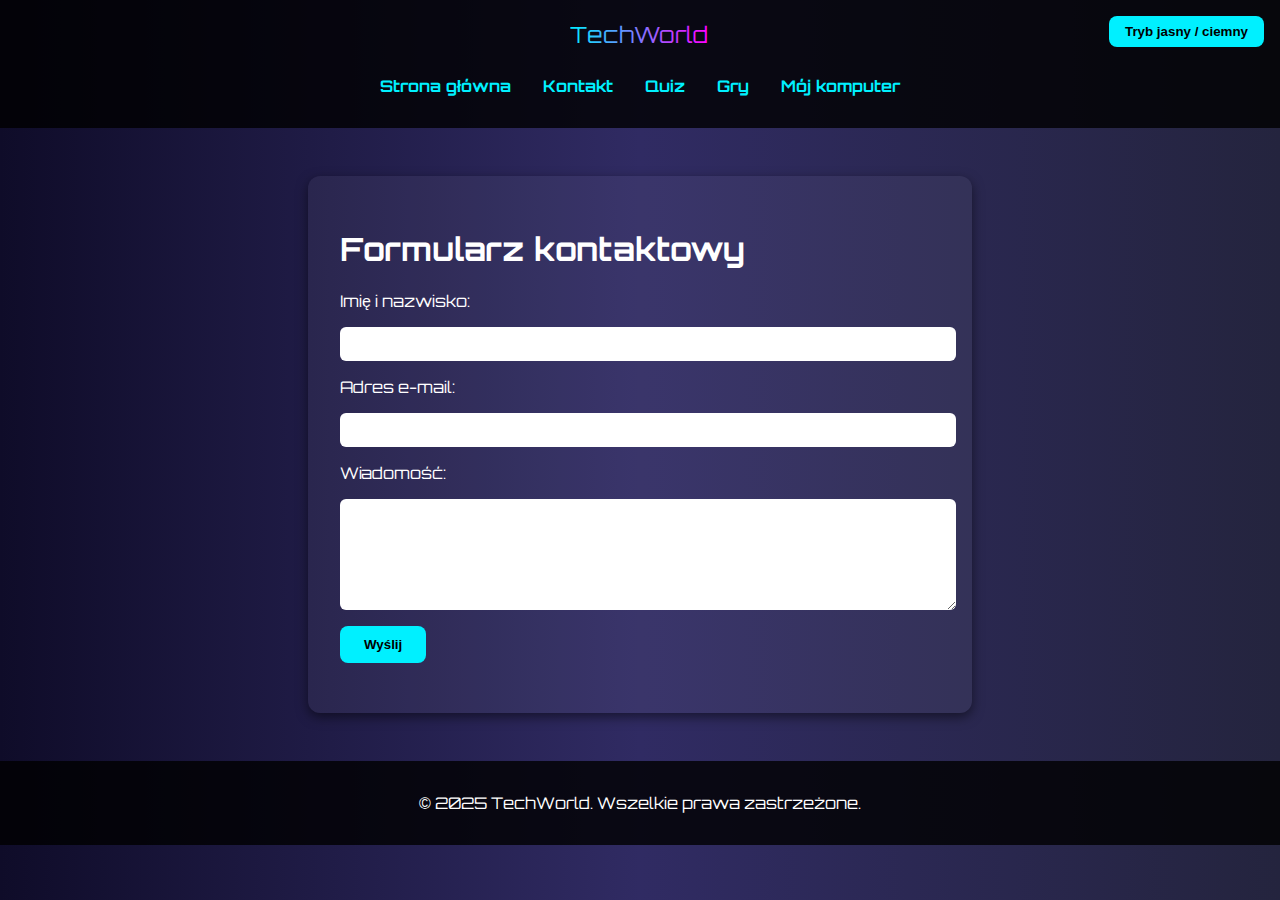
<file: kontakt.html>
<!DOCTYPE html>
<html lang="pl">
<head>
  <meta charset="UTF-8" />
  <meta name="viewport" content="width=device-width, initial-scale=1.0" />
  <meta name="description" content="Formularz kontaktowy TechWorld">
  <title>Kontakt - TechWorld</title>

  <!-- Import czcionki Orbitron z Google Fonts -->
  <link href="https://fonts.googleapis.com/css2?family=Orbitron:wght@500&display=swap" rel="stylesheet">

  <style>
    /* Ogólne ustawienia wyglądu strony */
    body {
      margin: 0;
      font-family: 'Orbitron', sans-serif;
      background: linear-gradient(to right, #0f0c29, #302b63, #24243e);
      color: #ffffff;
      transition: background 0.5s, color 0.5s;
    }

    /* Styl nagłówka i stopki */
    header, footer {
      background-color: rgba(0, 0, 0, 0.8);
      padding: 1rem 2rem;
      text-align: center;
    }

    /* Styl menu nawigacyjnego */
    nav ul {
      list-style: none;
      padding: 0;
      display: flex;
      justify-content: center;
      gap: 2rem;
    }

    nav a {
      color: #00f0ff;
      text-decoration: none;
      font-weight: bold;
    }

    nav a:hover {
      color: #ff00ff;
    }

    /* Kontener formularza */
    .form-container {
      max-width: 600px;
      margin: 3rem auto;
      background-color: rgba(255, 255, 255, 0.05);
      padding: 2rem;
      border-radius: 12px;
      box-shadow: 0 4px 12px rgba(0, 0, 0, 0.5);
    }

    /* Pola formularza */
    label, input, textarea {
      display: block;
      width: 100%;
      margin-bottom: 1rem;
      font-size: 1rem;
    }

    input, textarea {
      padding: 0.5rem;
      border: none;
      border-radius: 6px;
    }

    /* Przycisk wyślij */
    button {
      background: #00f0ff;
      border: none;
      padding: 0.7rem 1.5rem;
      font-weight: bold;
      border-radius: 8px;
      cursor: pointer;
      transition: background-color 0.3s ease;
    }

    button:hover {
      background: #ff00ff;
      color: #fff;
    }

    /* Przycisk przełączania motywu */
    .toggle-theme {
      position: fixed;
      top: 1rem;
      right: 1rem;
      background: #00f0ff;
      color: #000;
      border: none;
      padding: 0.5rem 1rem;
      border-radius: 8px;
      cursor: pointer;
      font-weight: bold;
      z-index: 999;
    }

    /* Styl dla jasnego motywu */
    body.light-mode {
      background: linear-gradient(to right, #ffffff, #e3e3e3);
      color: #000000;
    }

    body.light-mode nav a {
      color: #0000ff;
    }

    body.light-mode nav a:hover {
      color: #ff0080;
    }

    body.light-mode .toggle-theme {
      background: #0000ff;
      color: #fff;
    }

    /* Styl komunikatów o błędach */
    .error {
      color: red;
      font-size: 1.1rem;
    }
  </style>
</head>
<body>

  <!-- Przycisk przełączania motywu jasny/ciemny -->
  <button class="toggle-theme">Tryb jasny / ciemny</button>

  <!-- Nagłówek z logo SVG oraz nawigacją -->
  <header>
    <svg width="140" height="40" viewBox="0 0 300 80" xmlns="http://www.w3.org/2000/svg">
      <text x="0" y="55" font-family="Orbitron" font-size="48" fill="url(#grad1)">TechWorld</text>
      <defs>
        <linearGradient id="grad1" x1="0" y1="0" x2="1" y2="0">
          <stop offset="0%" stop-color="#00f0ff" />
          <stop offset="100%" stop-color="#ff00ff" />
        </linearGradient>
      </defs>
    </svg>

    <!-- Menu nawigacyjne -->
    <nav>
      <ul>
        <li><a href="index.html">Strona główna</a></li>
        <li><a href="kontakt.html">Kontakt</a></li>
        <li><a href="quiz.html">Quiz</a></li>
        <li><a href="temat1.html">Gry</a></li>
        <li><a href="temat2.html">Mój komputer</a></li>
      </ul>
    </nav>
  </header>

  <!-- Główna zawartość strony -->
  <main>
    <section class="form-container">
      <h1>Formularz kontaktowy</h1>
      <!-- Formularz kontaktowy -->
      <form id="contactForm">
        <label for="name">Imię i nazwisko:</label>
        <input type="text" id="name" name="name" required />

        <label for="email">Adres e-mail:</label>
        <input type="email" id="email" name="email" required />

        <label for="message">Wiadomość:</label>
        <textarea id="message" name="message" rows="5" required></textarea>

        <button type="submit">Wyślij</button>
      </form>

      <!-- Miejsce na komunikat po przesłaniu formularza -->
      <p id="feedback" class="error"></p>
    </section>
  </main>

  <!-- Stopka strony -->
  <footer>
    <p>&copy; 2025 TechWorld. Wszelkie prawa zastrzeżone.</p>
  </footer>

  <!-- Skrypt JavaScript -->
  <script>
    // Obsługa przycisku zmiany motywu jasny/ciemny
    document.querySelector('.toggle-theme').addEventListener('click', () => {
      document.body.classList.toggle('light-mode');
    });

    // Walidacja formularza po kliknięciu "Wyślij"
    document.getElementById('contactForm').addEventListener('submit', function (e) {
      e.preventDefault(); // Zatrzymuje domyślne wysyłanie formularza

      // Pobranie danych z pól formularza
      const name = document.getElementById('name').value.trim();
      const email = document.getElementById('email').value.trim();
      const message = document.getElementById('message').value.trim();
      const feedback = document.getElementById('feedback');

      // Sprawdzenie długości imienia
      if (name.length < 3) {
        feedback.textContent = 'Imię jest za krótkie.';
        feedback.style.color = 'red';
        return;
      }

      // Sprawdzenie poprawności e-maila
      const emailRegex = /^[^\s@]+@[^\s@]+\.[^\s@]+$/;
      if (!emailRegex.test(email)) {
        feedback.textContent = 'Nieprawidłowy adres e-mail.';
        feedback.style.color = 'red';
        return;
      }

      // Sprawdzenie długości wiadomości
      if (message.length < 10) {
        feedback.textContent = 'Wiadomość powinna zawierać przynajmniej 10 znaków.';
        feedback.style.color = 'red';
        return;
      }

      // Komunikat o powodzeniu i reset formularza
      feedback.textContent = 'Wiadomość została wysłana!';
      feedback.style.color = 'lime';
      this.reset();
    });
  </script>
</body>
</html>
</file>
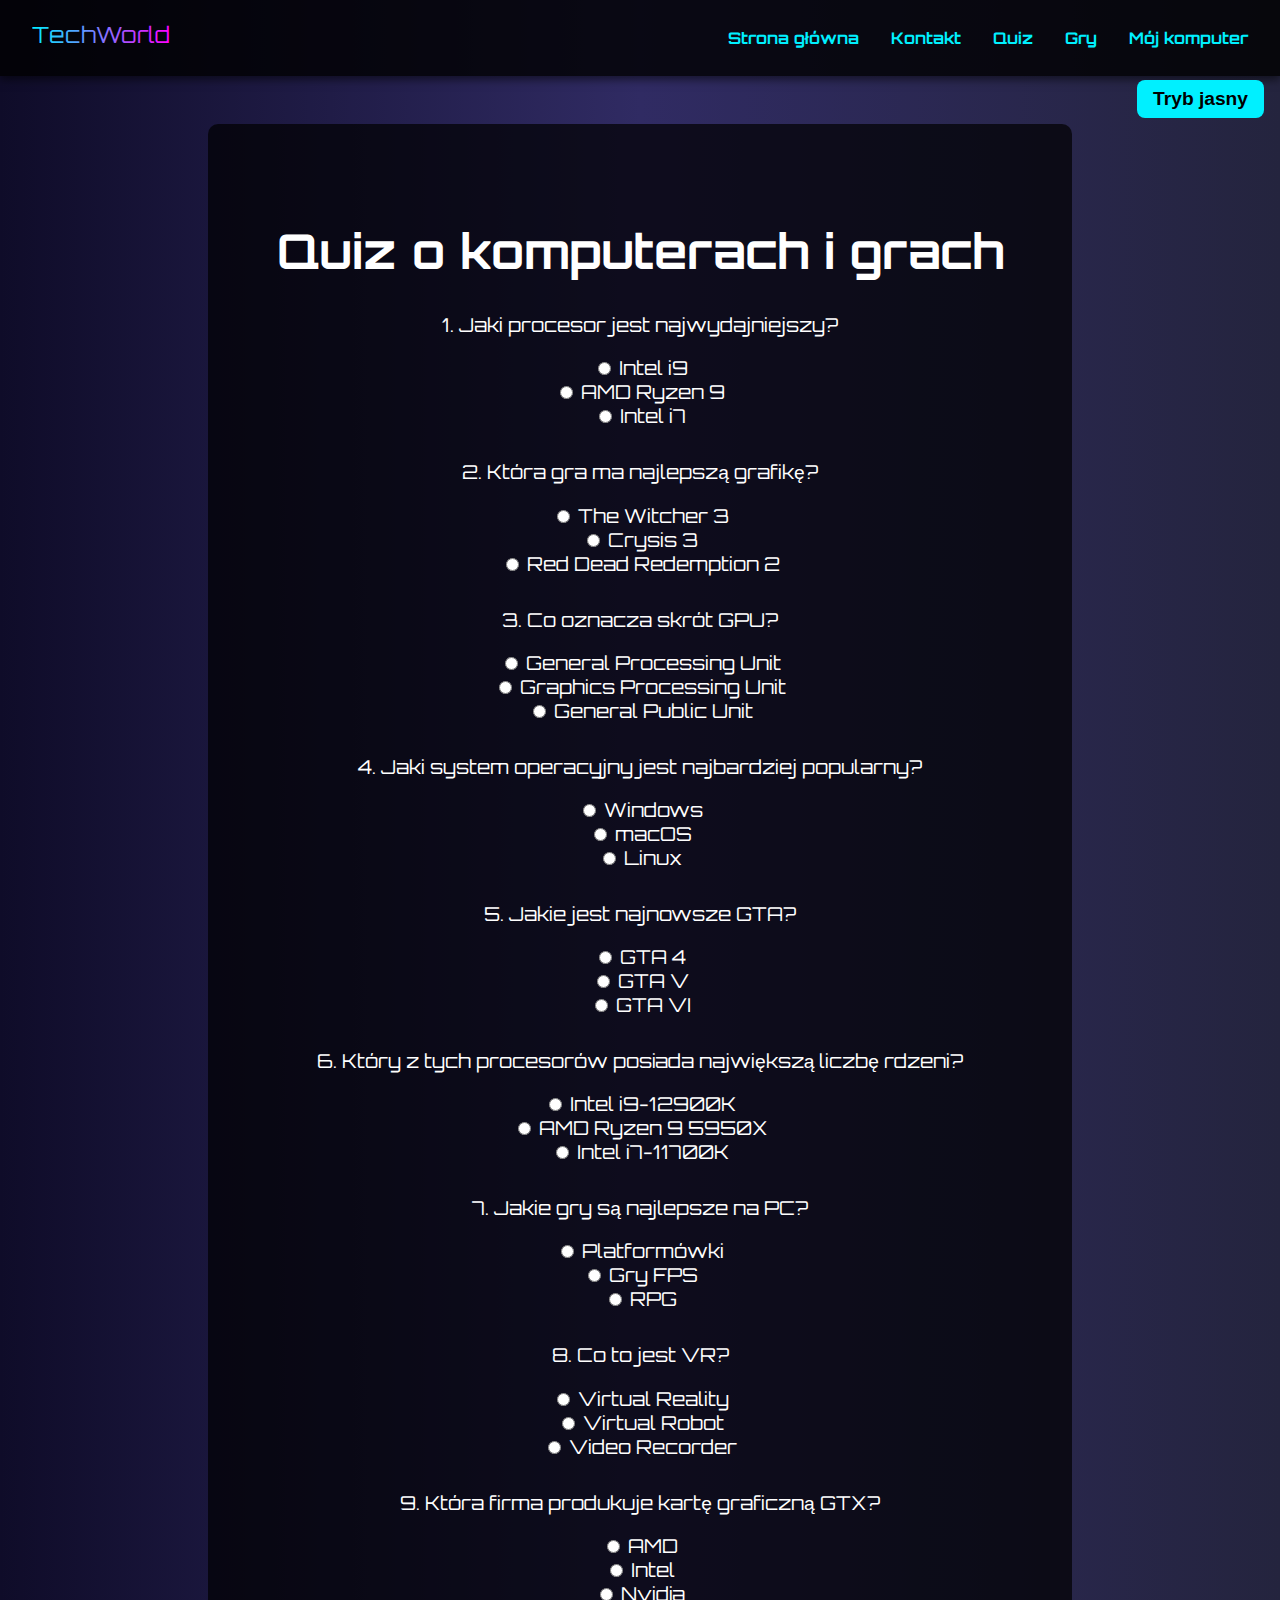
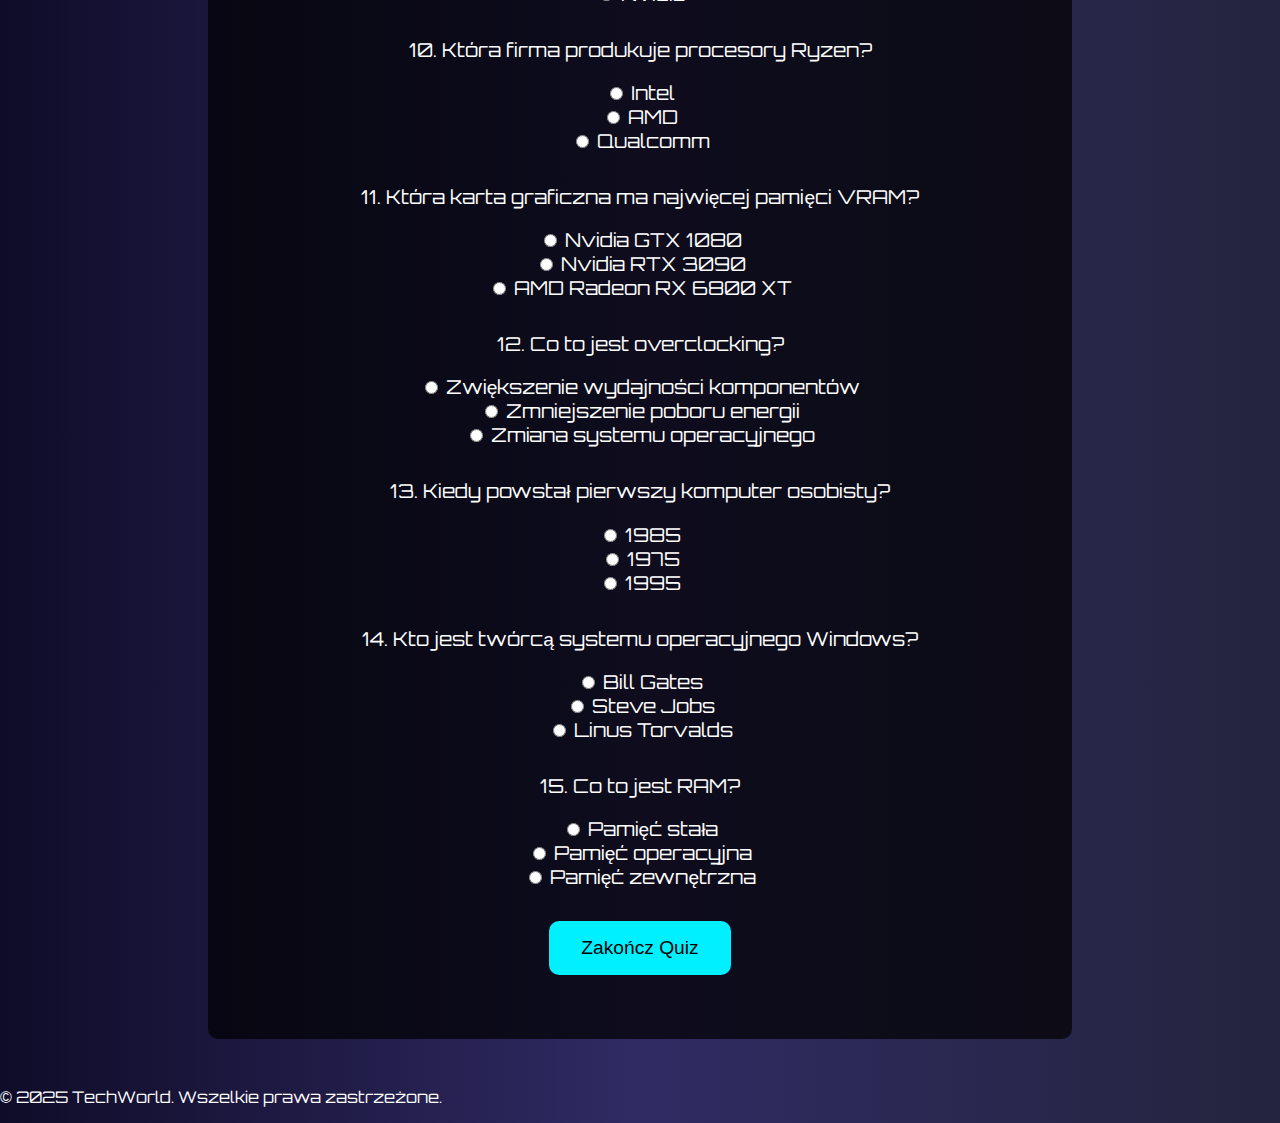
<file: quiz.html>
<!DOCTYPE html>
<html lang="pl">
<head>
  <meta charset="UTF-8" />
  <meta name="viewport" content="width=device-width, initial-scale=1.0" />
  <meta name="description" content="TechWorld - quiz o komputerach, technologii i grach">
  <title>Quiz - TechWorld</title>
  <!-- Czcionka (Orbitron) -->
  <link href="https://fonts.googleapis.com/css2?family=Orbitron:wght@500&display=swap" rel="stylesheet">
  <style>
    /* Podstawowy styl dla całej strony */
    body {
      margin: 0;
      font-family: 'Orbitron', sans-serif; /* Nowoczesna czcionka */
      background: linear-gradient(to right, #0f0c29, #302b63, #24243e); /* Gradientowy tło */
      color: #ffffff; /* Kolor tekstu */
      transition: background 0.5s, color 0.5s; /* Animacja dla zmiany tła i koloru tekstu */
    }

    /* Styl dla nagłówka */
    header {
      display: flex;
      justify-content: space-between;
      align-items: center;
      padding: 1rem 2rem;
      background-color: rgba(0, 0, 0, 0.8); /* Ciemne tło nagłówka */
      box-shadow: 0 4px 8px rgba(0, 0, 0, 0.5); /* Cień pod nagłówkiem */
    }

    /* Styl dla nawigacji */
    nav ul {
      list-style: none;
      display: flex;
      gap: 2rem;
      margin: 0;
      padding: 0;
    }

    /* Linki nawigacyjne */
    nav a {
      text-decoration: none;
      color: #00f0ff; /* Niebieski kolor linków */
      font-weight: bold;
      transition: color 0.3s; /* Animacja zmiany koloru */
    }

    /* Efekt na hover dla linków */
    nav a:hover {
      color: #ff00ff; /* Różowy kolor przy najechaniu */
    }

    /* Styl quizu */
    .quiz {
      padding: 4rem 2rem;
      text-align: center;
      background: rgba(0, 0, 0, 0.7); /* Ciemne tło quizu */
      border-radius: 10px; /* Zaokrąglone rogi */
      max-width: 800px;
      margin: 3rem auto; /* Centrowanie quizu */
    }

    /* Styl tytułu quizu */
    .quiz h1 {
      font-size: 3rem;
      margin-bottom: 2rem;
    }

    /* Styl dla pytań */
    .question {
      margin: 2rem 0;
      font-size: 1.2rem;
    }

    /* Styl dla przycisku */
    button {
      background: #00f0ff; /* Niebieski kolor przycisku */
      color: black;
      padding: 1rem 2rem;
      border: none;
      border-radius: 10px;
      font-size: 1.2rem;
      cursor: pointer; /* Kursor wskazujący na kliknięcie */
      transition: background 0.3s; /* Animacja zmiany koloru tła */
    }

    /* Efekt na hover dla przycisku */
    button:hover {
      background: #00bcd4; /* Jaśniejszy niebieski przy najechaniu */
    }

    /* Styl dla wyniku */
    #result {
      margin-top: 2rem;
      font-size: 1.5rem;
      font-weight: bold;
    }

    /* Przycisk zmiany trybu */
    .toggle-theme {
      position: absolute;
      top: 5rem;
      right: 1rem;
      background: #00f0ff;
      color: #000;
      border: none;
      padding: 0.5rem 1rem;
      border-radius: 8px;
      cursor: pointer;
      font-weight: bold;
      z-index: 999;
    }

    /* Styl dla trybu jasnego */
    body.light-mode {
      background: linear-gradient(to right, #ffffff, #e3e3e3); /* Jasne tło */
      color: #000000; /* Czarny tekst w trybie jasnym */
    }

    /* Styl dla linków w trybie jasnym */
    body.light-mode nav a {
      color: #0000ff; /* Niebieski kolor linków w trybie jasnym */
    }

    /* Efekt hover w trybie jasnym */
    body.light-mode nav a:hover {
      color: #ff0080; /* Różowy kolor przy najechaniu */
    }

    /* Styl dla przycisku zmiany trybu w trybie jasnym */
    body.light-mode .toggle-theme {
      background: #0000ff; /* Niebieski przycisk w trybie jasnym */
      color: #fff;
    }
  </style>
</head>
<body>
  
  <!-- Nagłówek strony -->
  <header>
    <div class="logo">
      <!-- Logo (SVG) -->
      <svg width="140" height="40" viewBox="0 0 300 80" xmlns="http://www.w3.org/2000/svg">
        <text x="0" y="55" font-family="Orbitron" font-size="48" fill="url(#grad1)">TechWorld</text>
        <defs>
          <linearGradient id="grad1" x1="0" y1="0" x2="1" y2="0">
            <stop offset="0%" stop-color="#00f0ff" />
            <stop offset="100%" stop-color="#ff00ff" />
          </linearGradient>
        </defs>
      </svg>
    </div>
    <nav>
      <!-- Nawigacja (menu) -->
      <ul>
        <li><a href="index.html">Strona główna</a></li>
        <li><a href="kontakt.html">Kontakt</a></li>
        <li><a href="quiz.html">Quiz</a></li>
        <li><a href="temat1.html">Gry</a></li>
        <li><a href="temat2.html">Mój komputer</a></li>
      </ul>
    </nav>
  </header>

  <!-- Główna część quizu -->
  <main>
    <section class="quiz">
      <h1>Quiz o komputerach i grach</h1>
      <form id="quiz-form">
<!-- Pytanie 1: Najwydajniejszy procesor -->
<div class="question">
    <p>1. Jaki procesor jest najwydajniejszy?</p>
    <!-- Opcje wyboru odpowiedzi na pytanie o najwydajniejszy procesor -->
    <label><input type="radio" name="q1" value="a"> Intel i9</label><br>
    <label><input type="radio" name="q1" value="b"> AMD Ryzen 9</label><br>
    <label><input type="radio" name="q1" value="c"> Intel i7</label><br>
</div>

<!-- Pytanie 2: Najlepsza grafika w grze -->
<div class="question">
    <p>2. Która gra ma najlepszą grafikę?</p>
    <!-- Opcje wyboru odpowiedzi na pytanie o najlepszą grafikę -->
    <label><input type="radio" name="q2" value="a"> The Witcher 3</label><br>
    <label><input type="radio" name="q2" value="b"> Crysis 3</label><br>
    <label><input type="radio" name="q2" value="c"> Red Dead Redemption 2</label><br>
</div>

<!-- Pytanie 3: Co oznacza skrót GPU -->
<div class="question">
    <p>3. Co oznacza skrót GPU?</p>
    <!-- Opcje wyboru odpowiedzi na pytanie o znaczenie skrótu GPU -->
    <label><input type="radio" name="q3" value="a"> General Processing Unit</label><br>
    <label><input type="radio" name="q3" value="b"> Graphics Processing Unit</label><br>
    <label><input type="radio" name="q3" value="c"> General Public Unit</label><br>
</div>

<!-- Pytanie 4: Najbardziej popularny system operacyjny -->
<div class="question">
    <p>4. Jaki system operacyjny jest najbardziej popularny?</p>
    <!-- Opcje wyboru odpowiedzi na pytanie o najpopularniejszy system operacyjny -->
    <label><input type="radio" name="q4" value="a"> Windows</label><br>
    <label><input type="radio" name="q4" value="b"> macOS</label><br>
    <label><input type="radio" name="q4" value="c"> Linux</label><br>
</div>

<!-- Pytanie 5: Najnowsze GTA -->
<div class="question">
    <p>5. Jakie jest najnowsze GTA?</p>
    <!-- Opcje wyboru odpowiedzi na pytanie o najnowszą wersję GTA -->
    <label><input type="radio" name="q5" value="a"> GTA 4</label><br>
    <label><input type="radio" name="q5" value="b"> GTA V</label><br>
    <label><input type="radio" name="q5" value="c"> GTA VI</label><br>
</div>

<!-- Pytanie 6: Procesor z największą liczbą rdzeni -->
<div class="question">
    <p>6. Który z tych procesorów posiada największą liczbę rdzeni?</p>
    <!-- Opcje wyboru odpowiedzi na pytanie o procesor z największą liczbą rdzeni -->
    <label><input type="radio" name="q6" value="a"> Intel i9-12900K</label><br>
    <label><input type="radio" name="q6" value="b"> AMD Ryzen 9 5950X</label><br>
    <label><input type="radio" name="q6" value="c"> Intel i7-11700K</label><br>
</div>

<!-- Pytanie 7: Najlepsze gry na PC -->
<div class="question">
    <p>7. Jakie gry są najlepsze na PC?</p>
    <!-- Opcje wyboru odpowiedzi na pytanie o najlepsze gry na PC -->
    <label><input type="radio" name="q7" value="a"> Platformówki</label><br>
    <label><input type="radio" name="q7" value="b"> Gry FPS</label><br>
    <label><input type="radio" name="q7" value="c"> RPG</label><br>
</div>

<!-- Pytanie 8: Co to jest VR? -->
<div class="question">
    <p>8. Co to jest VR?</p>
    <!-- Opcje wyboru odpowiedzi na pytanie o VR -->
    <label><input type="radio" name="q8" value="a"> Virtual Reality</label><br>
    <label><input type="radio" name="q8" value="b"> Virtual Robot</label><br>
    <label><input type="radio" name="q8" value="c"> Video Recorder</label><br>
</div>

<!-- Pytanie 9: Producent kart graficznych GTX -->
<div class="question">
    <p>9. Która firma produkuje kartę graficzną GTX?</p>
    <!-- Opcje wyboru odpowiedzi na pytanie o producenta kart GTX -->
    <label><input type="radio" name="q9" value="a"> AMD</label><br>
    <label><input type="radio" name="q9" value="b"> Intel</label><br>
    <label><input type="radio" name="q9" value="c"> Nvidia</label><br>
</div>

<!-- Pytanie 10: Producent procesorów Ryzen -->
<div class="question">
    <p>10. Która firma produkuje procesory Ryzen?</p>
    <!-- Opcje wyboru odpowiedzi na pytanie o producenta procesorów Ryzen -->
    <label><input type="radio" name="q10" value="a"> Intel</label><br>
    <label><input type="radio" name="q10" value="b"> AMD</label><br>
    <label><input type="radio" name="q10" value="c"> Qualcomm</label><br>
</div>

<!-- Pytanie 11: Karta graficzna z największą ilością pamięci VRAM -->
<div class="question">
    <p>11. Która karta graficzna ma najwięcej pamięci VRAM?</p>
    <!-- Opcje wyboru odpowiedzi na pytanie o kartę graficzną z największą ilością VRAM -->
    <label><input type="radio" name="q11" value="a"> Nvidia GTX 1080</label><br>
    <label><input type="radio" name="q11" value="b"> Nvidia RTX 3090</label><br>
    <label><input type="radio" name="q11" value="c"> AMD Radeon RX 6800 XT</label><br>
</div>

<!-- Pytanie 12: Co to jest overclocking? -->
<div class="question">
    <p>12. Co to jest overclocking?</p>
    <!-- Opcje wyboru odpowiedzi na pytanie o overclocking -->
    <label><input type="radio" name="q12" value="a"> Zwiększenie wydajności komponentów</label><br>
    <label><input type="radio" name="q12" value="b"> Zmniejszenie poboru energii</label><br>
    <label><input type="radio" name="q12" value="c"> Zmiana systemu operacyjnego</label><br>
</div>

<!-- Pytanie 13: Rok powstania pierwszego komputera osobistego -->
<div class="question">
    <p>13. Kiedy powstał pierwszy komputer osobisty?</p>
    <!-- Opcje wyboru odpowiedzi na pytanie o rok powstania pierwszego komputera osobistego -->
    <label><input type="radio" name="q13" value="a"> 1985</label><br>
    <label><input type="radio" name="q13" value="b"> 1975</label><br>
    <label><input type="radio" name="q13" value="c"> 1995</label><br>
</div>

<!-- Pytanie 14: Twórca systemu Windows -->
<div class="question">
    <p>14. Kto jest twórcą systemu operacyjnego Windows?</p>
    <!-- Opcje wyboru odpowiedzi na pytanie o twórcę systemu Windows -->
    <label><input type="radio" name="q14" value="a"> Bill Gates</label><br>
    <label><input type="radio" name="q14" value="b"> Steve Jobs</label><br>
    <label><input type="radio" name="q14" value="c"> Linus Torvalds</label><br>
</div>

<!-- Pytanie 15: Co to jest RAM? -->
<div class="question">
    <p>15. Co to jest RAM?</p>
    <!-- Opcje wyboru odpowiedzi na pytanie o RAM -->
    <label><input type="radio" name="q15" value="a"> Pamięć stała</label><br>
    <label><input type="radio" name="q15" value="b"> Pamięć operacyjna</label><br>
    <label><input type="radio" name="q15" value="c"> Pamięć zewnętrzna</label><br>
</div>


        <!-- Przycisk końcowy -->
        <button type="submit">Zakończ Quiz</button>
      </form>

      <!-- Wynik -->
      <div id="result" style="display: none;">
        <h2>Twój wynik:</h2>
        <p id="score"></p>
      </div>
    </section>
  </main>

  <!-- Stopka -->
  <footer>
    <p>&copy; 2025 TechWorld. Wszelkie prawa zastrzeżone.</p>
  </footer>

  <!-- Skrypt JS do obsługi quizu i zmiany trybu -->
  <script>
    // Obsługuje zdarzenie wysyłania formularza
    document.getElementById('quiz-form').addEventListener('submit', function (e) {
        e.preventDefault(); // Zapobiega przeładowaniu strony

        let score = 0; // Wynik początkowy

        // Poprawne odpowiedzi
        const answers = {
                q1: 'b',  
                q2: 'c',  
                q3: 'b',
                q4: 'a',
                q5: 'c',
                q6: 'b',
                q7: 'b',
                q8: 'a',
                q9: 'c',
                q10: 'b',
                q11: 'b',
                q12: 'a',
                q13: 'b',
                q14: 'a',
                q15: 'b'
        };

        // Sprawdzanie odpowiedzi
        for (let question in answers) {
            const selected = document.querySelector(`input[name="${question}"]:checked`);
            if (selected && selected.value === answers[question]) {
                score++; // Jeśli odpowiedź poprawna, zwiększamy wynik
            }
        }

        // Wyświetlenie wyniku
        document.getElementById('score').textContent = `Twoje punkty: ${score} / 15`;
        document.getElementById('result').style.display = 'block'; // Pokazanie wyniku
    });

    // Przycisk do zmiany trybu ciemnego/jasnego
    const toggleButton = document.createElement('button');
    toggleButton.className = 'toggle-theme';
    toggleButton.textContent = 'Tryb jasny';
    document.body.appendChild(toggleButton);

    // Zdarzenie kliknięcia zmienia tryb
    toggleButton.addEventListener('click', () => {
        document.body.classList.toggle('light-mode');
        if (document.body.classList.contains('light-mode')) {
            toggleButton.textContent = 'Tryb ciemny';
        } else {
            toggleButton.textContent = 'Tryb jasny';
        }
    });
  </script>
</body>
</html>
</file>
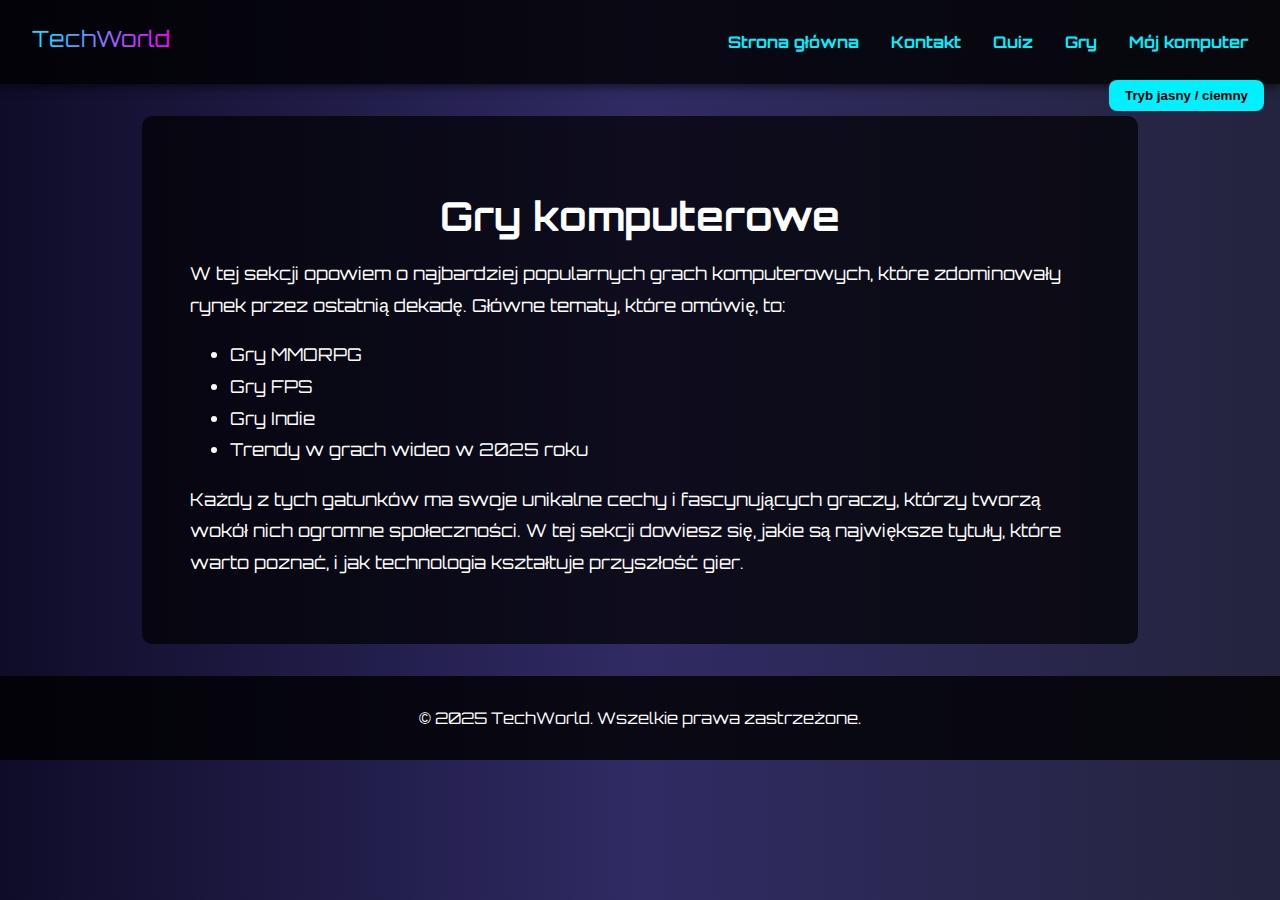
<file: temat1.html>
<!DOCTYPE html>
<html lang="pl">
<head>
  <meta charset="UTF-8" />
  <meta name="viewport" content="width=device-width, initial-scale=1.0" />
  <meta name="description" content="TechWorld - wszystkie informacje o grach komputerowych">
  <title>Gry - TechWorld</title>
  <!-- Czcionka Orbitron, którą wykorzystujemy w projekcie -->
  <link href="https://fonts.googleapis.com/css2?family=Orbitron:wght@500&display=swap" rel="stylesheet">
  <style>
    /* Globalne style dla ciała strony */
    body {
      font-family: 'Orbitron', sans-serif; /* Użycie czcionki Orbitron */
      background: linear-gradient(to right, #0f0c29, #302b63, #24243e); /* Gradientowe tło */
      color: white; /* Biały tekst */
      margin: 0; /* Usunięcie marginesów */
      transition: background 0.5s, color 0.5s; /* Płynna zmiana tła i koloru */
    }

    /* Styl dla nagłówka */
    header {
      display: flex;
      justify-content: space-between;
      align-items: center;
      padding: 1rem 2rem;
      background-color: rgba(0, 0, 0, 0.8); /* Ciemne tło nagłówka */
      box-shadow: 0 4px 8px rgba(0, 0, 0, 0.5); /* Cień pod nagłówkiem */
    }

    /* Styl dla menu nawigacyjnego */
    nav ul {
      list-style: none;
      display: flex;
      gap: 2rem;
    }

    /* Styl linków w menu */
    nav a {
      text-decoration: none;
      color: #00f0ff; /* Niebieski kolor tekstu */
      font-weight: bold;
      transition: color 0.3s; /* Animacja dla zmiany koloru */
    }

    /* Efekt hover dla linków */
    nav a:hover {
      color: #ff00ff; /* Różowy kolor przy najechaniu */
    }

    /* Główna sekcja zawartości */
    main {
      padding: 3rem;
      max-width: 900px;
      margin: 2rem auto;
      background: rgba(0, 0, 0, 0.7); /* Ciemne tło sekcji */
      border-radius: 10px; /* Zaokrąglone rogi */
    }

    /* Styl tytułu w głównej sekcji */
    h1 {
      font-size: 2.5rem;
      margin-bottom: 1rem;
      text-align: center;
    }

    /* Styl dla treści (tekst) */
    .content {
      font-size: 1.1rem;
      line-height: 1.8; /* Wysokość linii tekstu */
    }

    /* Styl stopki */
    footer {
      background: rgba(0, 0, 0, 0.8); /* Ciemne tło stopki */
      text-align: center;
      padding: 1rem;
      margin-top: 2rem;
    }

    /* Przycisk do zmiany trybu ciemnego/jasnego */
    .toggle-theme {
      position: absolute;
      top: 5rem;
      right: 1rem;
      background: #00f0ff; /* Niebieski kolor przycisku */
      color: #000; /* Czarny tekst przycisku */
      border: none;
      padding: 0.5rem 1rem;
      border-radius: 8px; /* Zaokrąglone rogi przycisku */
      cursor: pointer;
      font-weight: bold;
      z-index: 999; /* Przycisk zawsze na wierzchu */
    }

    /* Styl dla trybu jasnego */
    body.light-mode {
      background: linear-gradient(to right, #ffffff, #e3e3e3); /* Jasne tło */
      color: #000000; /* Czarny tekst */
    }

    /* Styl linków w trybie jasnym */
    body.light-mode nav a {
      color: #0000ff; /* Niebieski kolor linków */
    }

    /* Efekt hover dla linków w trybie jasnym */
    body.light-mode nav a:hover {
      color: #ff0080; /* Różowy kolor przy najechaniu */
    }

    /* Styl przycisku w trybie jasnym */
    body.light-mode .toggle-theme {
      background: #0000ff; /* Niebieski przycisk w trybie jasnym */
      color: #fff; /* Biały tekst przycisku */
    }
  </style>
</head>
<body>

  <!-- Nagłówek z nawigacją -->
  <header>
    <div class="logo">
      <!-- Logo w postaci SVG -->
      <svg width="140" height="40" viewBox="0 0 300 80" xmlns="http://www.w3.org/2000/svg">
        <text x="0" y="55" font-family="Orbitron" font-size="48" fill="url(#grad1)">TechWorld</text>
        <defs>
          <linearGradient id="grad1" x1="0" y1="0" x2="1" y2="0">
            <stop offset="0%" stop-color="#00f0ff" />
            <stop offset="100%" stop-color="#ff00ff" />
          </linearGradient>
        </defs>
      </svg>
    </div>
    <nav>
      <ul>
        <li><a href="index.html">Strona główna</a></li>
        <li><a href="kontakt.html">Kontakt</a></li>
        <li><a href="quiz.html">Quiz</a></li>
        <li><a href="temat1.html">Gry</a></li>
        <li><a href="temat2.html">Mój komputer</a></li>
      </ul>
    </nav>
  </header>

  <!-- Sekcja główna z treścią o grach -->
  <main>
    <h1>Gry komputerowe</h1>
    <div class="content">
      <p>W tej sekcji opowiem o najbardziej popularnych grach komputerowych, które zdominowały rynek przez ostatnią dekadę. Główne tematy, które omówię, to:</p>
      <ul>
        <li>Gry MMORPG</li>
        <li>Gry FPS</li>
        <li>Gry Indie</li>
        <li>Trendy w grach wideo w 2025 roku</li>
      </ul>
      <p>Każdy z tych gatunków ma swoje unikalne cechy i fascynujących graczy, którzy tworzą wokół nich ogromne społeczności. W tej sekcji dowiesz się, jakie są największe tytuły, które warto poznać, i jak technologia kształtuje przyszłość gier.</p>
    </div>
  </main>

  <!-- Przycisk do zmiany trybu jasnego/ciemnego -->
  <button class="toggle-theme">Tryb jasny / ciemny</button>

  <!-- Stopka -->
  <footer>
    <p>&copy; 2025 TechWorld. Wszelkie prawa zastrzeżone.</p>
  </footer>

  <!-- Skrypt JavaScript do przełączania trybów -->
  <script>
    // Funkcja do przełączania trybu ciemnego/jasnego
    document.querySelector('.toggle-theme').addEventListener('click', () => {
      document.body.classList.toggle('light-mode'); // Przełącza klasę 'light-mode' na ciele strony
    });
  </script>

</body>
</html>
</file>
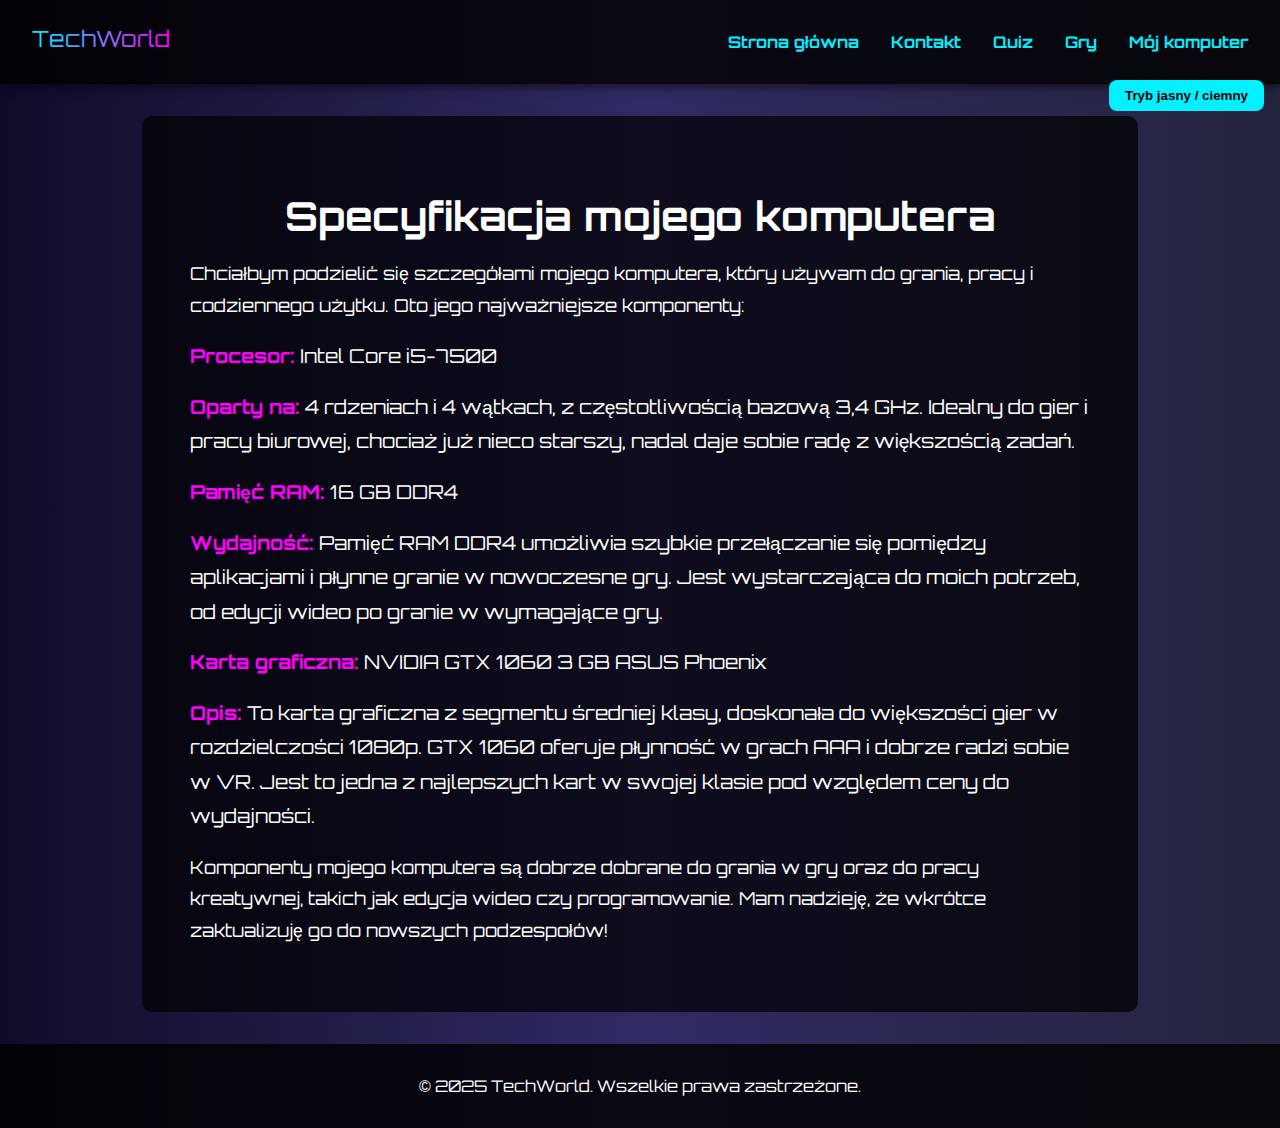
<file: temat2.html>
<!DOCTYPE html>
<html lang="pl">
<head>
  <meta charset="UTF-8" />
  <meta name="viewport" content="width=device-width, initial-scale=1.0" />
  <meta name="description" content="TechWorld - wszystko o moim komputerze, komponentach i konfiguracjach">
  <title>Mój komputer - TechWorld</title>
  <link href="https://fonts.googleapis.com/css2?family=Orbitron:wght@500&display=swap" rel="stylesheet">
  <style>
    /* Ogólny styl strony */
    body {
      font-family: 'Orbitron', sans-serif;
      background: linear-gradient(to right, #0f0c29, #302b63, #24243e); /* Tło z gradientem */
      color: white; /* Kolor tekstu - biały */
      margin: 0; /* Brak marginesów */
      transition: background 0.5s, color 0.5s; /* Płynna zmiana tła i koloru tekstu */
    }

    /* Styl nagłówka */
    header {
      display: flex;
      justify-content: space-between; /* Rozmieszczenie elementów po bokach */
      align-items: center;
      padding: 1rem 2rem; /* Wewnętrzne marginesy nagłówka */
      background-color: rgba(0, 0, 0, 0.8); /* Czarne, półprzezroczyste tło */
      box-shadow: 0 4px 8px rgba(0, 0, 0, 0.5); /* Cień nagłówka */
    }

    /* Styl menu nawigacyjnego */
    nav ul {
      list-style: none; /* Usunięcie punktów listy */
      display: flex;
      gap: 2rem; /* Odstępy pomiędzy elementami menu */
    }

    nav a {
      text-decoration: none; /* Usunięcie podkreślenia */
      color: #00f0ff; /* Kolor linków - niebieski */
      font-weight: bold; /* Pogrubienie tekstu */
      transition: color 0.3s; /* Płynna zmiana koloru */
    }

    /* Efekt najechania na link */
    nav a:hover {
      color: #ff00ff; /* Zmiana koloru na różowy po najechaniu */
    }

    /* Styl głównej treści strony */
    main {
      padding: 3rem;
      max-width: 900px; /* Maksymalna szerokość kontenera */
      margin: 2rem auto; /* Automatyczne marginesy z góry i dołu */
      background: rgba(0, 0, 0, 0.7); /* Półprzezroczyste tło */
      border-radius: 10px; /* Zaokrąglone rogi */
    }

    h1 {
      font-size: 2.5rem; /* Rozmiar czcionki nagłówka */
      margin-bottom: 1rem; /* Margines dolny */
      text-align: center; /* Wyśrodkowanie tekstu */
    }

    /* Styl treści */
    .content {
      font-size: 1.1rem;
      line-height: 1.8; /* Wysokość linii */
    }

    /* Styl listy komponentów komputera */
    .component-list {
      list-style: none; /* Usunięcie punktów listy */
      padding: 0; /* Usunięcie wewnętrznych marginesów */
    }

    .component-list li {
      margin-bottom: 1rem; /* Margines dolny dla każdego elementu listy */
      font-size: 1.2rem; /* Rozmiar czcionki */
    }

    /* Nowy styl dla podświetlenia tekstu */
    .highlight {
      color: #ff00ff; /* Jasny różowy kolor dla podświetlenia */
      font-weight: bold; /* Pogrubienie tekstu */
    }

    /* Styl stopki */
    footer {
      background: rgba(0, 0, 0, 0.8); /* Półprzezroczyste tło */
      text-align: center; /* Wyśrodkowanie tekstu */
      padding: 1rem; /* Wewnętrzne marginesy */
      margin-top: 2rem; /* Margines górny */
    }

    /* Styl przycisku zmiany trybu */
    .toggle-theme {
      position: absolute;
      top: 5rem;
      right: 1rem;
      background: #00f0ff; /* Niebieskie tło */
      color: #000; /* Czarny kolor tekstu */
      border: none; /* Brak obramowania */
      padding: 0.5rem 1rem; /* Wewnętrzne marginesy */
      border-radius: 8px; /* Zaokrąglone rogi */
      cursor: pointer; /* Wskaźnik kursora na przycisku */
      font-weight: bold; /* Pogrubienie tekstu */
      z-index: 999; /* Wyższy priorytet w stosunku do innych elementów */
    }

    /* Styl trybu jasnego */
    body.light-mode {
      background: linear-gradient(to right, #ffffff, #e3e3e3); /* Tło w trybie jasnym */
      color: #000000; /* Kolor tekstu - czarny */
    }

    body.light-mode nav a {
      color: #0000ff; /* Kolor linków w trybie jasnym */
    }

    body.light-mode nav a:hover {
      color: #ff0080; /* Kolor linków po najechaniu w trybie jasnym */
    }

    body.light-mode .toggle-theme {
      background: #0000ff; /* Tło przycisku w trybie jasnym */
      color: #fff; /* Kolor tekstu przycisku w trybie jasnym */
    }
  </style>
</head>
<body>

  <!-- Nagłówek z nawigacją -->
  <header>
    <div class="logo">
      <svg width="140" height="40" viewBox="0 0 300 80" xmlns="http://www.w3.org/2000/svg">
        <text x="0" y="55" font-family="Orbitron" font-size="48" fill="url(#grad1)">TechWorld</text>
        <defs>
          <linearGradient id="grad1" x1="0" y1="0" x2="1" y2="0">
            <stop offset="0%" stop-color="#00f0ff" />
            <stop offset="100%" stop-color="#ff00ff" />
          </linearGradient>
        </defs>
      </svg>
    </div>
    <nav>
      <ul>
        <li><a href="index.html">Strona główna</a></li>
        <li><a href="kontakt.html">Kontakt</a></li>
        <li><a href="quiz.html">Quiz</a></li>
        <li><a href="temat1.html">Gry</a></li>
        <li><a href="temat2.html">Mój komputer</a></li>
      </ul>
    </nav>
  </header>

  <!-- Główna sekcja treści -->
  <main>
    <h1>Specyfikacja mojego komputera</h1>
    <div class="content">
      <p>Chciałbym podzielić się szczegółami mojego komputera, który używam do grania, pracy i codziennego użytku. Oto jego najważniejsze komponenty:</p>

      <ul class="component-list">
        <li><strong class="highlight">Procesor:</strong> Intel Core i5-7500</li>
        <li><strong class="highlight">Oparty na:</strong> 4 rdzeniach i 4 wątkach, z częstotliwością bazową 3,4 GHz. Idealny do gier i pracy biurowej, chociaż już nieco starszy, nadal daje sobie radę z większością zadań.</li>

        <li><strong class="highlight">Pamięć RAM:</strong> 16 GB DDR4</li>
        <li><strong class="highlight">Wydajność:</strong> Pamięć RAM DDR4 umożliwia szybkie przełączanie się pomiędzy aplikacjami i płynne granie w nowoczesne gry. Jest wystarczająca do moich potrzeb, od edycji wideo po granie w wymagające gry.</li>

        <li><strong class="highlight">Karta graficzna:</strong> NVIDIA GTX 1060 3 GB ASUS Phoenix</li>
        <li><strong class="highlight">Opis:</strong> To karta graficzna z segmentu średniej klasy, doskonała do większości gier w rozdzielczości 1080p. GTX 1060 oferuje płynność w grach AAA i dobrze radzi sobie w VR. Jest to jedna z najlepszych kart w swojej klasie pod względem ceny do wydajności.</li>
      </ul>

      <p>Komponenty mojego komputera są dobrze dobrane do grania w gry oraz do pracy kreatywnej, takich jak edycja wideo czy programowanie. Mam nadzieję, że wkrótce zaktualizuję go do nowszych podzespołów!</p>
    </div>
  </main>

  <!-- Przycisk do zmiany trybu jasnego/ciemnego -->
  <button class="toggle-theme">Tryb jasny / ciemny</button>

  <!-- Stopka -->
  <footer>
    <p>&copy; 2025 TechWorld. Wszelkie prawa zastrzeżone.</p>
  </footer>

  <!-- Skrypt do zmiany trybu -->
  <script>
    // Zmiana trybu po kliknięciu w przycisk
    document.querySelector('.toggle-theme').addEventListener('click', () => {
      document.body.classList.toggle('light-mode');
    });
  </script>

</body>
</html>
</file>
